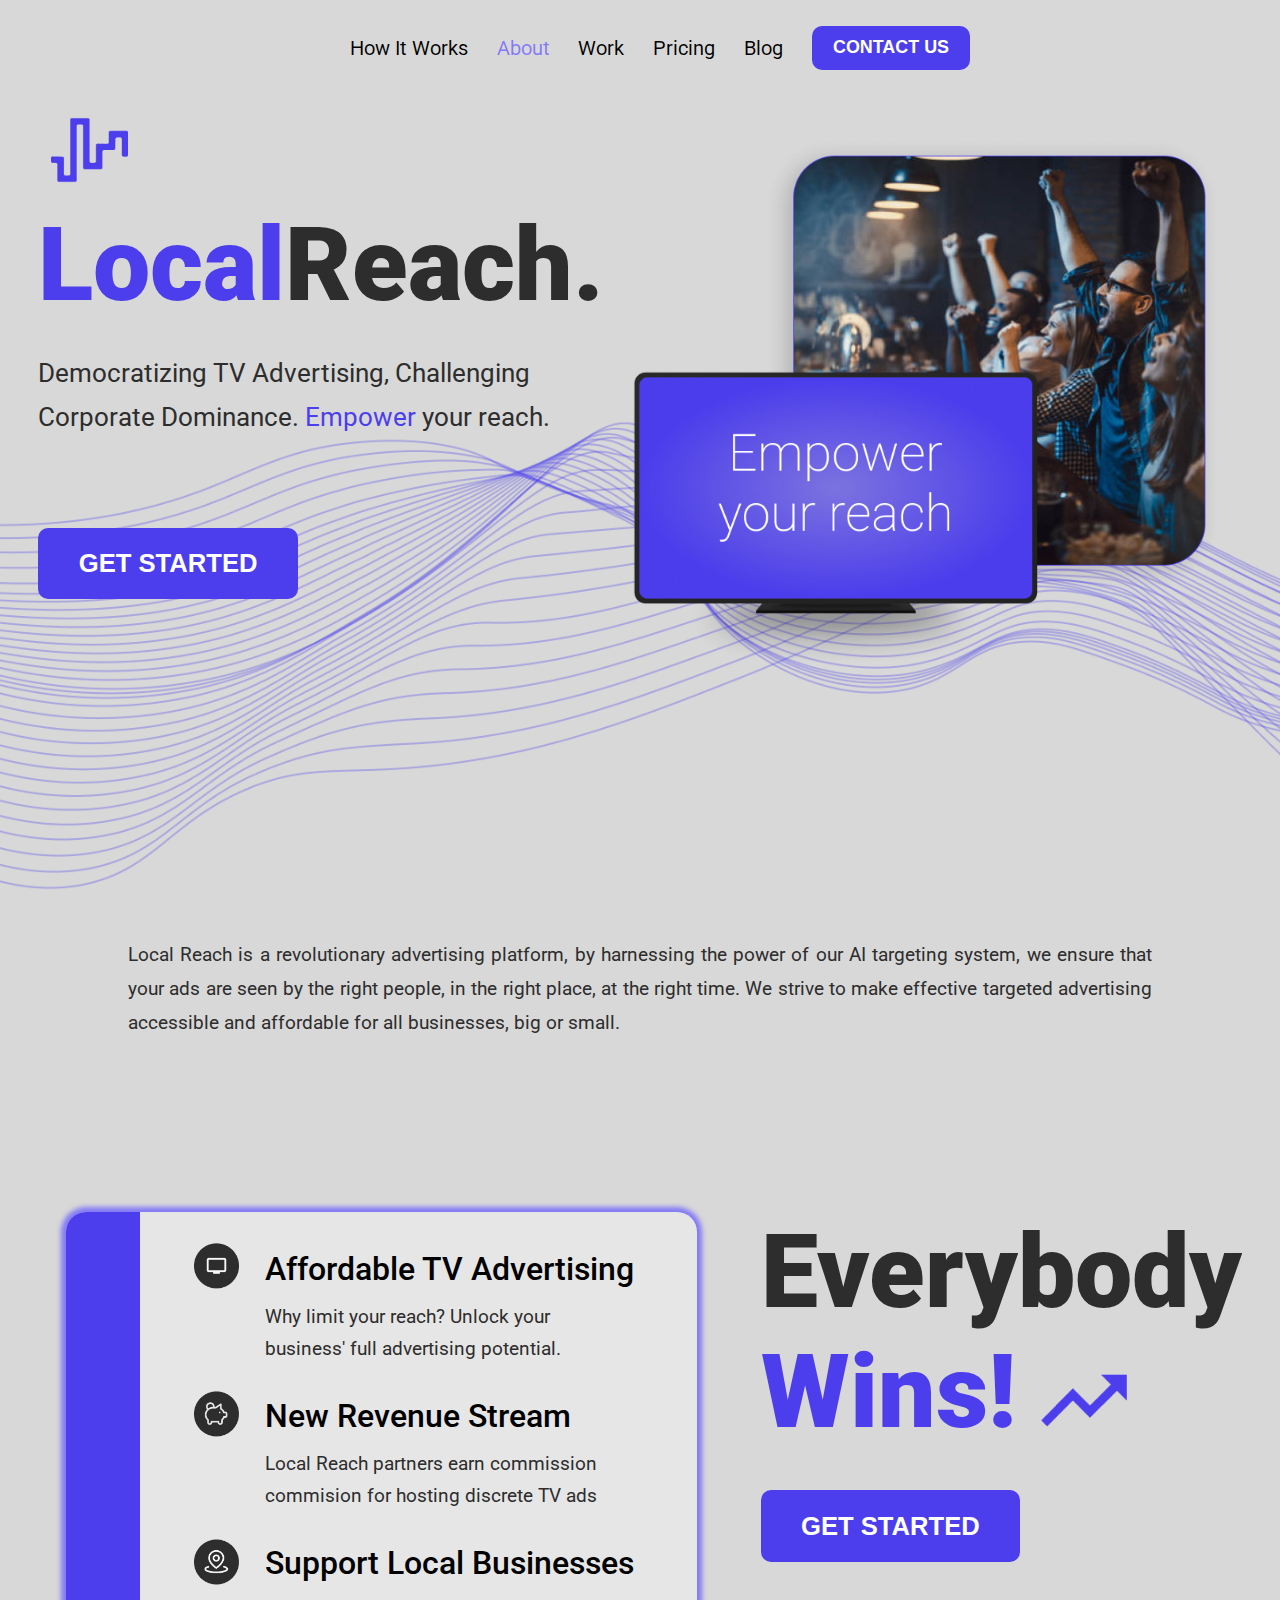
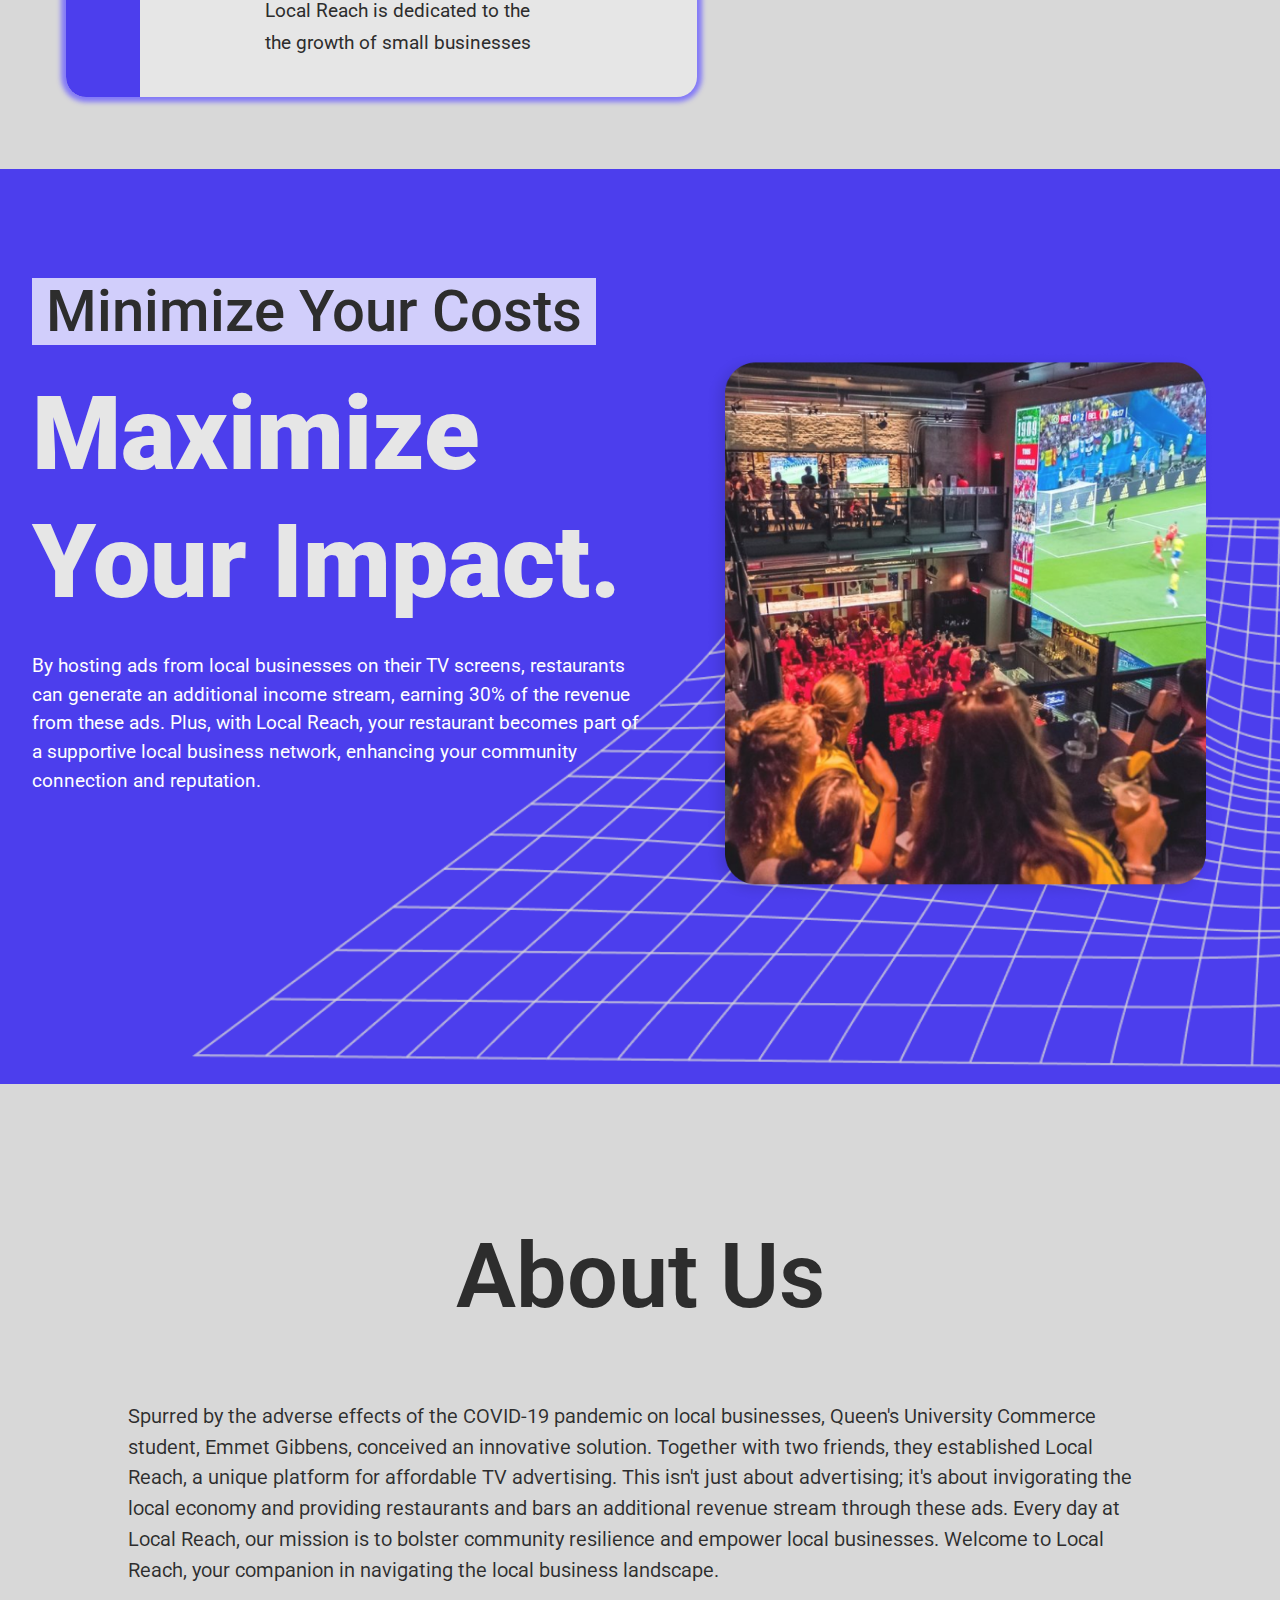
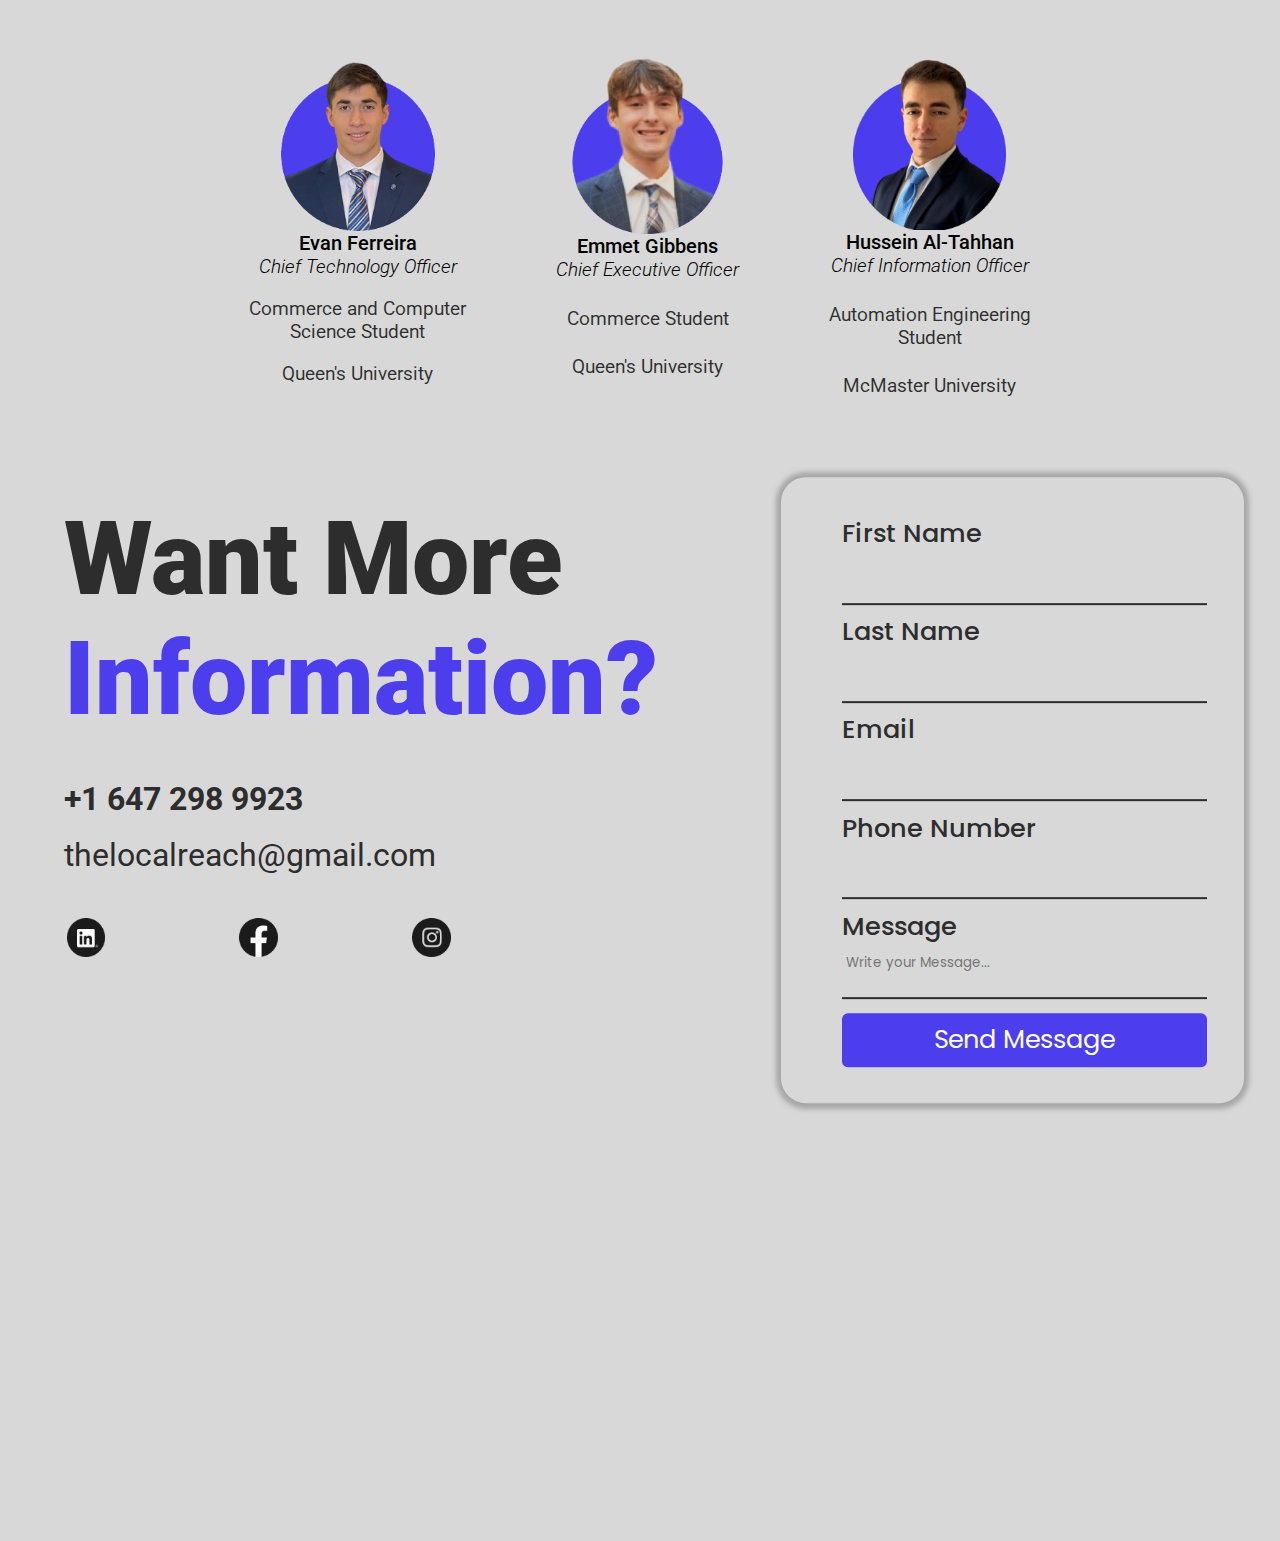
<file: index.html>
<!DOCTYPE html>
<html lang="en">
    <head>
        <meta charset="UTF-8" />
        <meta name="viewport" content="width=device-width, initial-scale=1.0" />
        <title>Home</title>

        <style>
            @import url('https://fonts.googleapis.com/css2?family=Poppins&family=Roboto:wght@300;400;500;900&display=swap');
        </style>
        <script src="/static/index.js"></script>

        <link rel="stylesheet" href="/static/index.css"/>
        <link rel="stylesheet" href="/static/mobile.css"/>
    </head>
    <body>
        <div id="navbar">
            <ul id="navbar-list">
                <li>
                    <a href="#how-it-works">How It Works</a>
                </li>
                <li>
                    <a href="#about" style="color:#8379f7;">About</a>
                </li>
                <li>
                    <a href="#work">Work</a>
                </li>
                <li>
                    <a href="#pricing">Pricing</a>
                </li>
                <li>
                    <a href="#blog">Blog</a>
                </li>
                <li>
                    <button id="contact-btn-nav">CONTACT US</button>
                </li>
            </ul>
            <div class="dropdown-navbar">
                <button id="dropbtn" onclick="showDropdown()">Select Page &#9662</button>
                <div id="dropdown-content">
                    <a href="#how-it-works">How It Works</a>
                    <a href="#about">About</a>
                    <a href="#work">Work</a>
                    <a href="#pricing">Pricing</a>
                    <a href="#blog">Blog</a>
                    <a href="#contact">Contact Us</a>
                </div>
            </div>
        </div>

        <img id="wave-thing" src="/static/images/wavy_thing.png"/>

        <div id="central-text-images">
            <div id="central-text">
                <div id="logo-title">
                <img id="weird-img" src="/static/images/fad_modrandom.png"/>

                <p id="title"><span style="color: #4c3eed">Local</span>Reach.</p>
                </div>
                <p id="democratizing-message">
                    Democratizing TV Advertising, Challenging<br>
                    Corporate Dominance. <span style="color: #4c3eed">Empower</span> your reach.
                </p>

                <button class="get-started" type="button"><b>GET STARTED</b></button>
            </div>

            <div id="central-images">
                <img id="TV" src="/static/images/TV.png"/>
                <img id="bar-pic" src="/static/images/Empower Your Reach.png"/>
            </div>
        </div>
        <div id="description">
            <p>
                Local Reach is a revolutionary advertising platform, by
                harnessing the power of our AI targeting system, we
                ensure that your ads are seen by the right people, in the right
                place, at the right time. We strive to make
                effective targeted advertising <span style>accessible</span> and <span>affordable</span> for all
                businesses, big or small.
            </p>
        </div>
            <div id="democratizing-section">
                <div id="outer-table" style="background-color: #e6e6e6">
                    <div id="new-table">
                        <div style="
                            background-color:#4C3EED;
                            grid-column: 1 / 2;
                            grid-row: 1 / 4;
                            "></div>
                        <img style="
                        grid-row: 1 / 2;
                        grid-column: 2 / 3;
                        " 
                        id="top-img"src="/static/images/tvicon.png"/>
                        <img style="
                        grid-row: 2 / 3;
                        grid-column: 2 / 3;
                        "
                        id="middle-img"
                        src="/static/images/piggyicon.png"/>
                        <img style="
                        grid-row: 3 / 4;
                        grid-column: 2 / 3;
                        " 
                        id="bottom-img" src="/static/images/mapicon.png"/>
                        <div style="
                        grid-column: 3 / 4;
                        grid-row: 1 / 2;
                        align-self:end;
                        " class="how-blurbs"
                        id="top-blurb">
                            <h2>Affordable TV Advertising
                            </h2>
                            <p > 
                                Why limit your reach? Unlock your<br>
                                business' full advertising potential.
                            </p>
                        </div>
                        <div style="
                        grid-column: 3 / 4;
                        grid-row: 2 / 3;
                        align-self:center;
                        " class="how-blurbs">
                            <h2>
                                New Revenue Stream
                            </h2>
                            <p> 
                                Local Reach partners earn commission<br>
                                commision for hosting discrete TV ads
                            </p>
                        </div>
                        <div style="
                        grid-column: 3 / 4;
                        grid-row: 3 / 4;
                        align-self:start;
                        " class="how-blurbs"
                        id="bottom-blurb">
                            <h2>
                                Support Local Businesses
                            </h2>
                            <p> 
                                Local Reach is dedicated to the <br>
                                the growth of small businesses  
                            </p>
                        </div>
                    </div>
                </div>     
                    <p id="everybody-wins">
                        Everybody<br>
                            <span style="color: #4c3eed">Wins!</span>
                            <img src="/static/images/Arrow.png" style="width: 18%"/>
                    </p>
                <button class="get-started" type="button"><b>GET STARTED</b></button>
            </div>
        
        </div>

        <div id="how-it-works" class="maximization-section">
            <div id="maximization-title">
                <h3 id="minimize-your-costs"><mark id="myc-mark" style="background-color: #D1CEFB">&nbspMinimize Your Costs&nbsp</mark></h3>
                <h2 id="maximize-your-impact">Maximize Your Impact.</h2>
            </div>
            <div id="maximize-images">
                <img id="bar-watching-tv" src="/static/images/Bar Watching TV.png">
                <img id="morph-lines" src="/static/images/3D Morph Lines.png">
            </div>

            <p id="maximization-paragraph">By hosting ads from local businesses on their TV screens,
                restaurants can generate an additional income stream,
                earning 30% of the revenue from these ads. Plus, with
                Local Reach, your restaurant becomes part of a
                supportive local business network, enhancing your
                community connection and reputation.</p>
            
            
        </div>

        <div id=about>
            <p id="about-us-title">About Us</p>
            <div id="about-us-msg-box">
            <p id="about-us-msg">Spurred by the adverse effects of the COVID-19 pandemic on local businesses, Queen's University Commerce
                student, Emmet Gibbens, conceived an innovative solution. Together with two friends, they established Local
                Reach, a unique platform for affordable TV advertising. This isn't just about advertising; it's about invigorating
                the local economy and providing restaurants and bars an additional revenue stream through these ads. Every
                day at Local Reach, our mission is to bolster community resilience and empower local businesses. Welcome to
                Local Reach, your companion in navigating the local business landscape.</p>
            </div>
            <div id="about-us-table">
                <div class="table-col">
                    <img src="/static/images/Evan.png">
                    <h3>Evan Ferreira</h3>
                    <h4>Chief Technology Officer</h4>
                    <p class="student-label">Commerce and Computer 
                        <br>
                        Science Student</p>
                    <p class="school-lb">Queen's University</p>
                </div>
                <div class="table-col">
                    <img src="/static/images/Emmet.png">
                    <h3>Emmet Gibbens</h3>
                    <h4>Chief Executive Officer</h4>
                    <p class="student-lb">Commerce Student</p>
                    <p class="school-lb">Queen's University</p>
                </div>
                <div class="table-col">
                    <img src="/static/images/hussein-headshot.png">
                    <h3>Hussein Al-Tahhan</h3>
                    <h4>Chief Information Officer</h4>
                    <p class="student-lb">Automation Engineering
                        <br>
                        Student</p>
                    <p class="school-lb">McMaster University</p>
                </div>
            </div>
        </div>

        <div id="contact" class="more-info">
            <h3 id="want-more-info" style="color:#2D2D2D;">Want More<br>
                <span style="color:#4C3EED;">Information?</span>
            </h3>
            <p id="contact-info">
                <b>+1 647 298 9923</b><br>
                thelocalreach@gmail.com
            </p>

            <div class="socials">
                <a href="#twitter"><img src="/static/images/linkedin.png"></a>
                <a href="#instagram"><img src="/static/images/fb.png"></a>
                <a href="#discord"><img src="/static/images/insta.png"></a>
            </div>

            <div class="contact-form">
                <form method="post">
              
                    <label for="fname">First Name</label>
                    <input type="text" id="fname" name="name" placeholder="">
                
                    <label for="lname">Last Name</label>
                    <input type="text" id="lname" name="name" placeholder="">

                    <label for="email">Email</label>
                    <input type="text" id="email" name="email" placeholder="" ">

                    <label for="phone-number">Phone Number</label>
                    <input type="text" id="phone-number" name="phone-number" placeholder="">
                
                    <label for="message">Message</label>
                    <textarea id="message" name="message" placeholder="Write your Message..."></textarea>
                
                    <input id="submit-button"type="submit" value="Send Message">
                </form>
            </div>
        </div>
    </body>
</html>
</file>
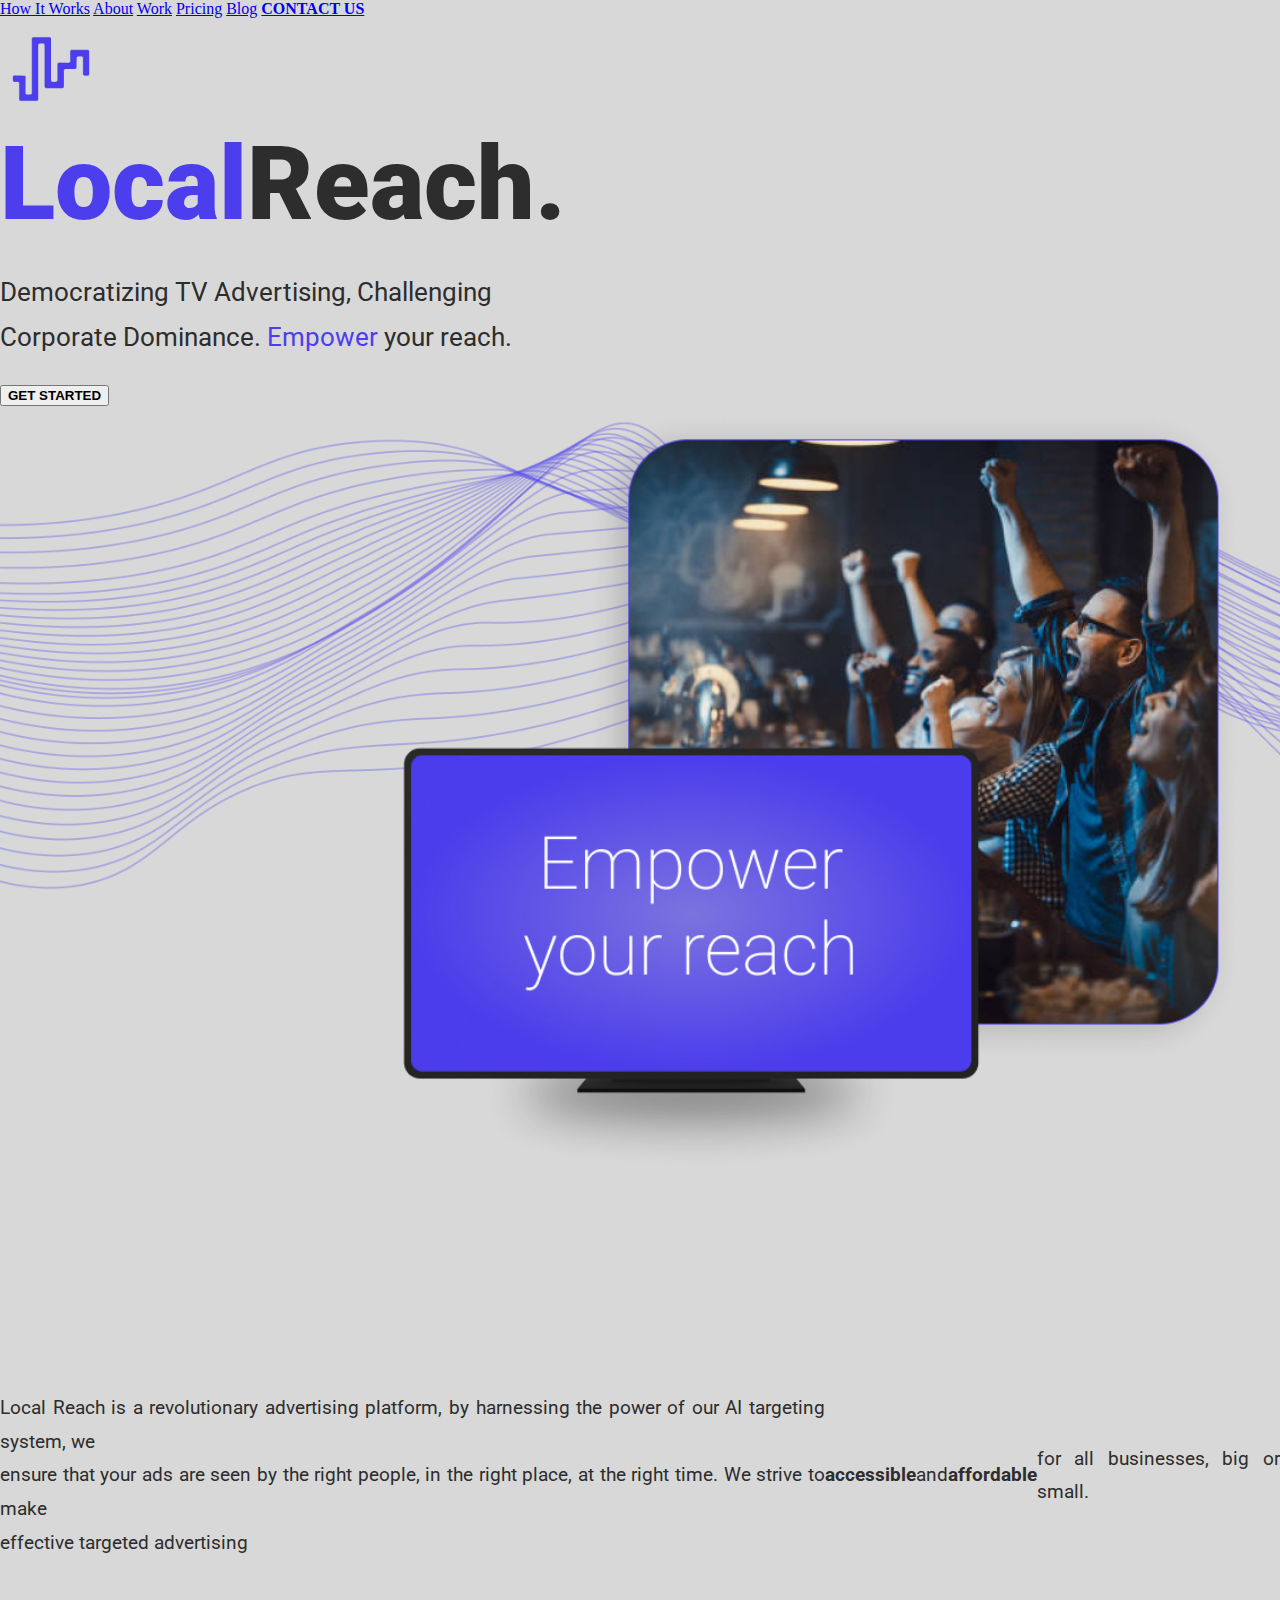
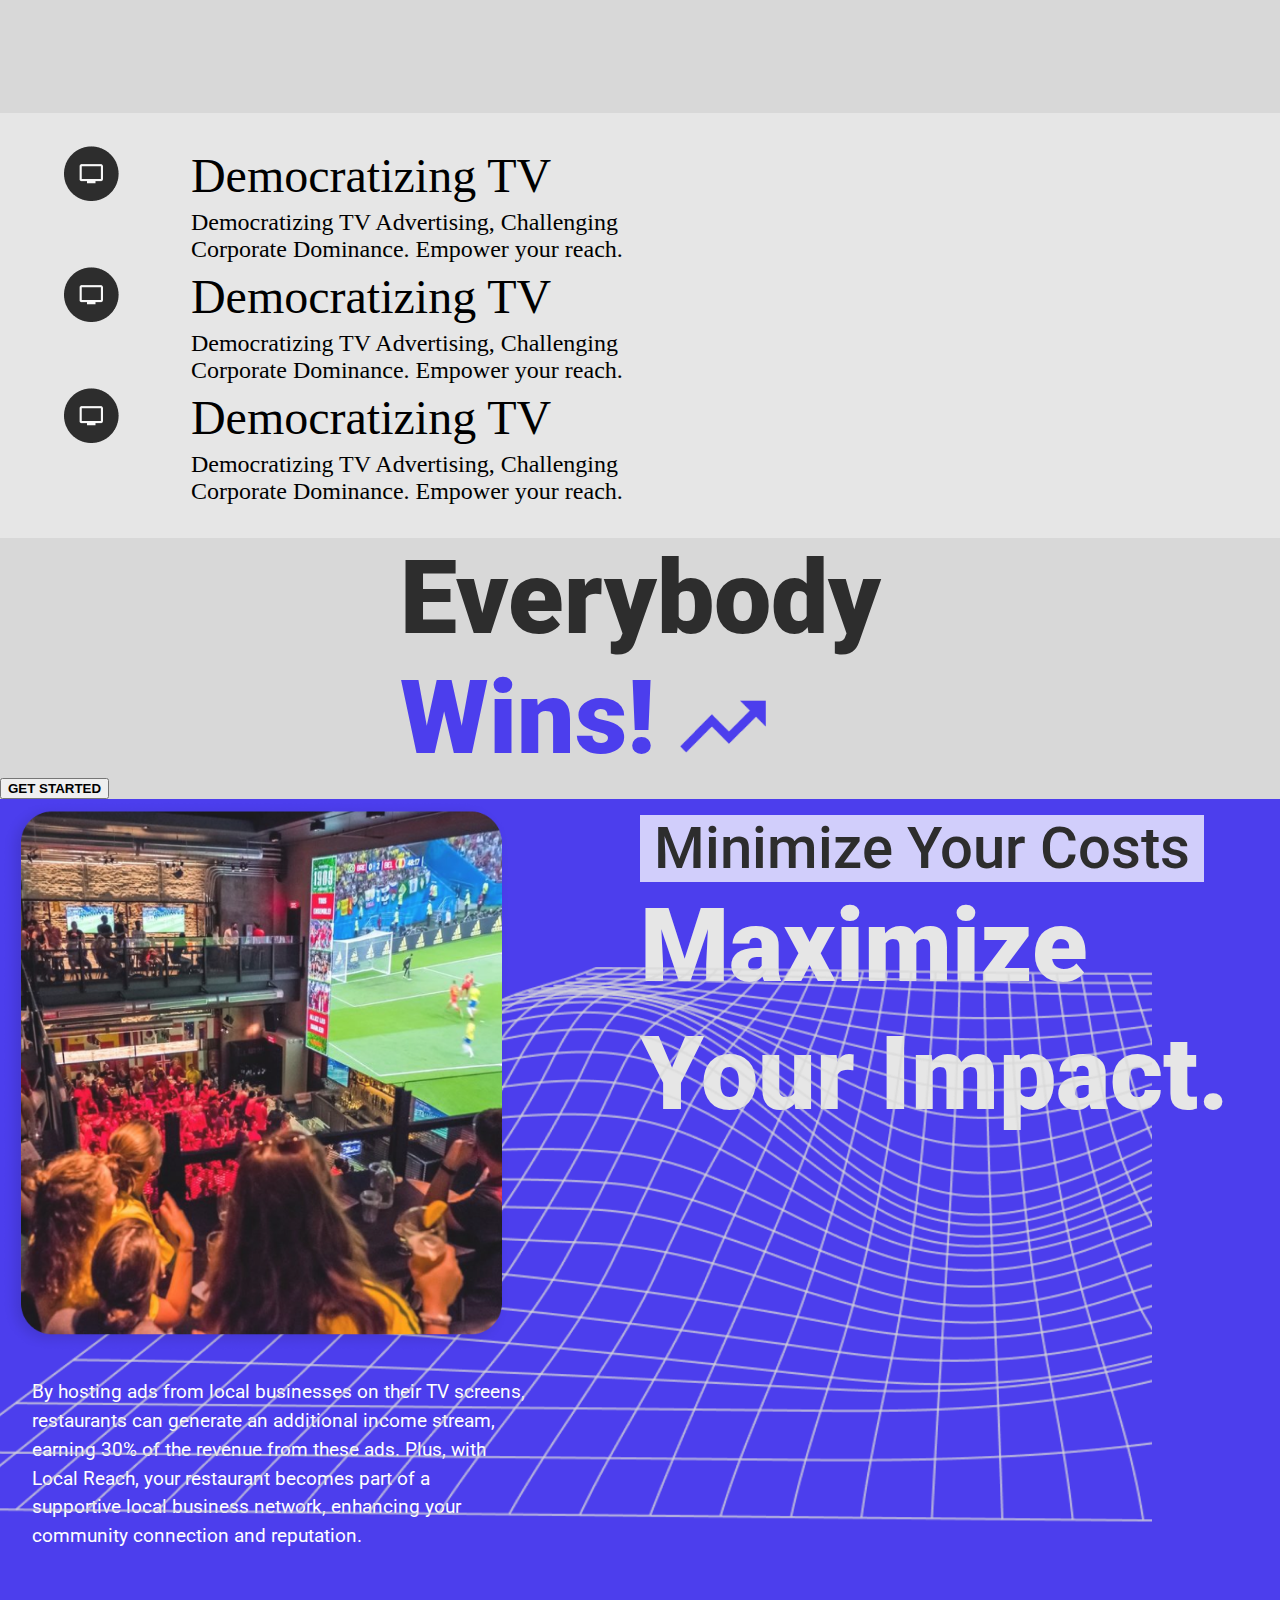
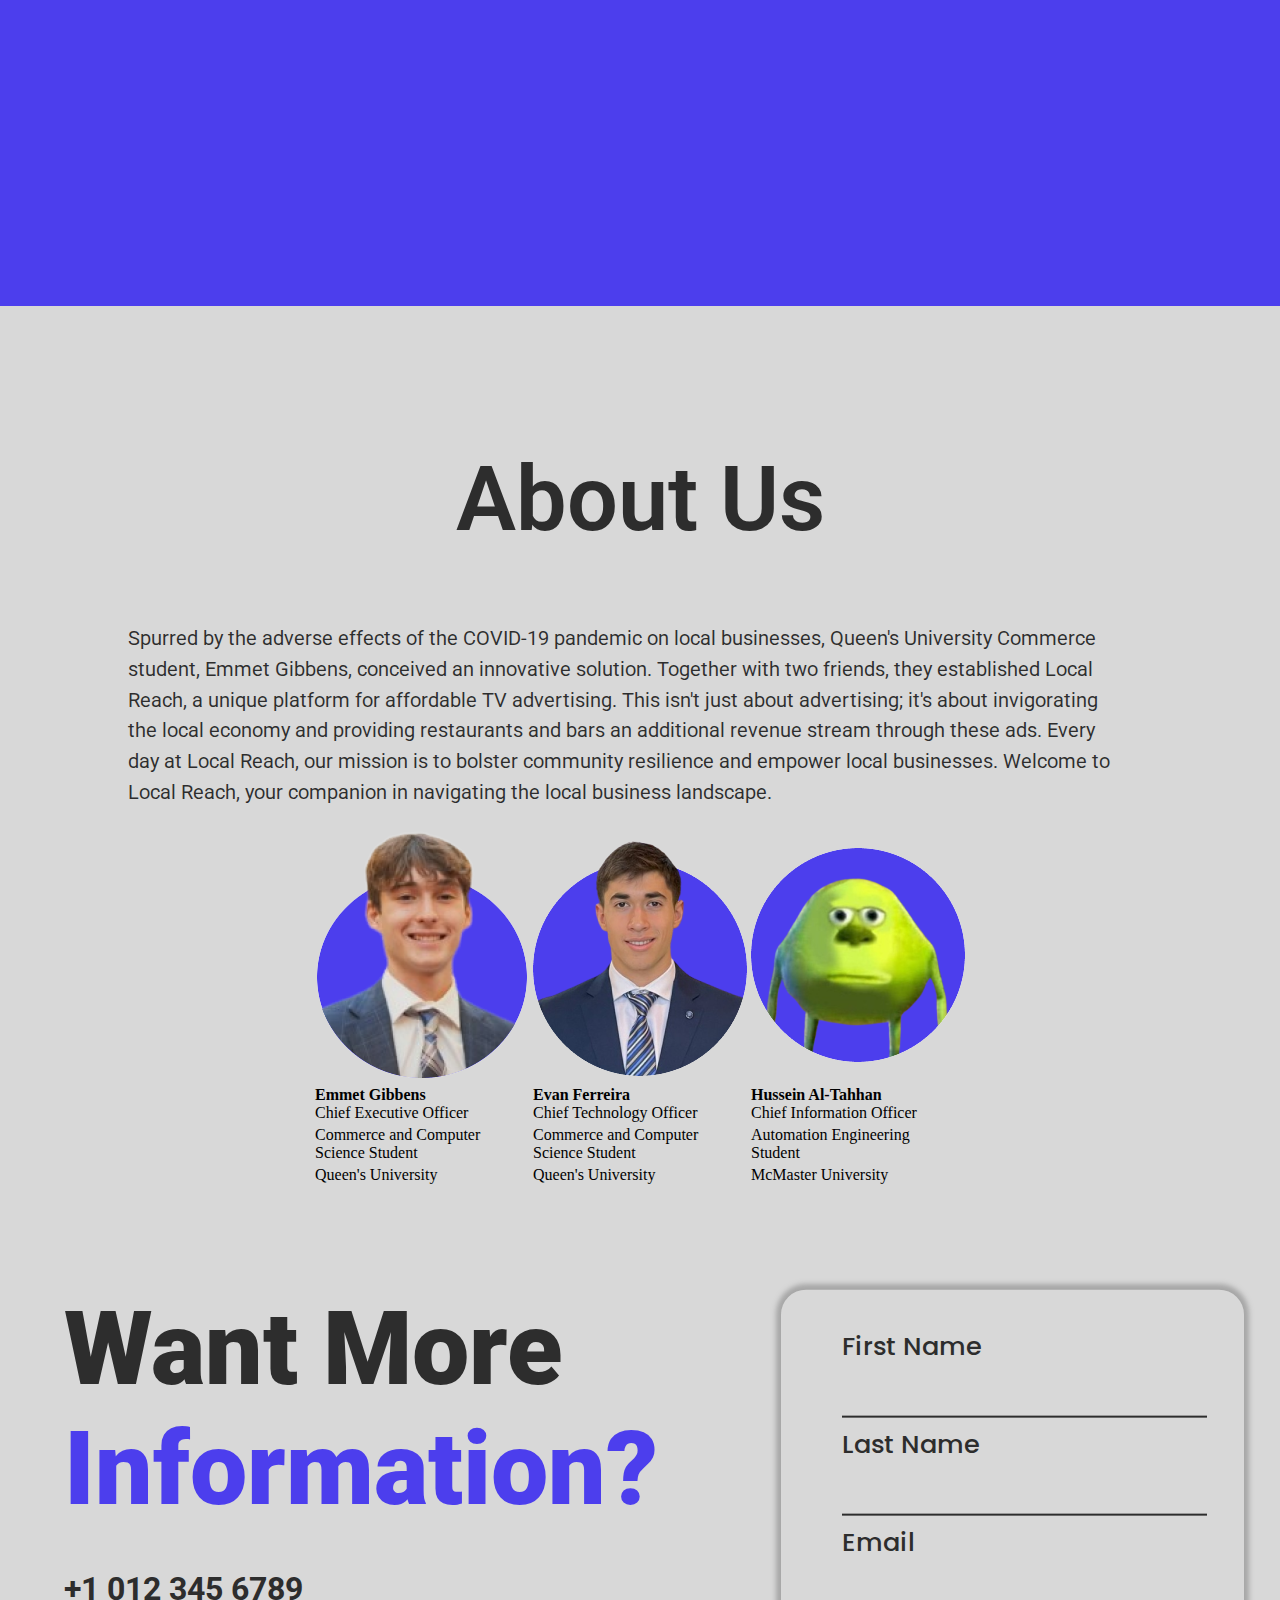
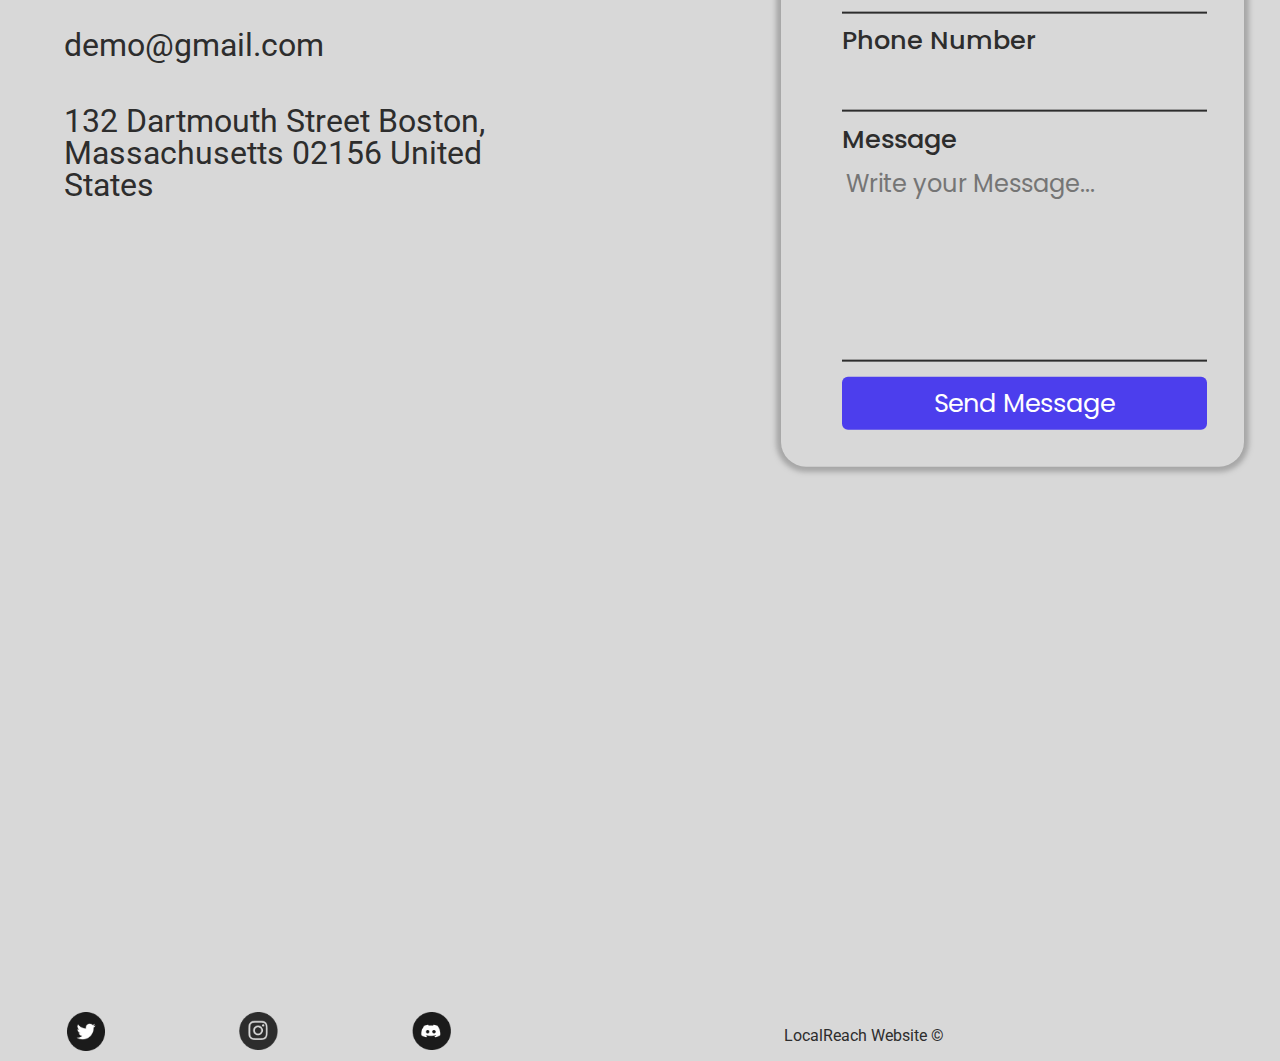
<file: templates/index.html>
<!DOCTYPE html>
<html lang="en">
    <head>
        <meta charset="UTF-8" />
        <meta name="viewport" content="width=device-width, initial-scale=1.0" />
        <title>Home</title>

        <style>
            @import url('https://fonts.googleapis.com/css2?family=Poppins&family=Roboto:wght@300;400;500;900&display=swap');
        </style>
        <link rel="stylesheet" href="../static/index.css"/>
    </head>
    <body>
        <div class="navigation-bar">
            <a href="#how-it-works">How It Works</a>
            <a href="#about">About</a>
            <a href="#work">Work</a>
            <a href="#pricing">Pricing</a>
            <a href="#blog">Blog</a>
            <a id="contact-us-nav" href="#contact"><b>CONTACT US</b></a>
        </div>

        <img id="wave-thing" src="../static/images/wavy_thing.png"/>

        <div class="central-text">
            <img id="weird-img" src="../static/images/fad_modrandom.png"/>

            <p id="title"><span style="color: #4c3eed">Local</span>Reach.</p>
            <p id="democratizing-message">
                Democratizing TV Advertising, Challenging<br>
                Corporate Dominance. <span style="color: #4c3eed">Empower</span> your reach.
            </p>

            <button id="get-started" type="button"><b>GET STARTED</b></button>

            <div class="central-images">
                <img id="TV" src="../static/images/TV.png"/>
                <img id="bar-pic" src="../static/images/Empower Your Reach.png"/>
            </div>

            <p id="description">
                Local Reach is a revolutionary advertising platform, by
                harnessing the power of our AI targeting system, we<br>
                ensure that your ads are seen by the right people, in the right
                place, at the right time. We strive to make<br>
                effective targeted advertising <b>accessible</b> and <b>affordable</b> for all
                businesses, big or small.
            </p>
        </div>

       
            <div class="democratizing-section">
                <div class="outer-table" style="background-color: #e6e6e6">
                    <table class="democratizing-table">
                        <tr>
                            <td
                                style="
                                    width: 30%;
                                    padding-left: 10%;
                                    padding-top: 5%;
                                ">
                                <img src="../static/images/TV Icon.png"/>
                            </td>
                            <td
                                style="
                                    font-size: 300%;
                                    font-weight: 500;
                                    width: 90%;
                                    padding-top: 5%;
                                ">
                                Democratizing TV
                            </td>
                        </tr>
                        <tr>
                            <td style="width: 30%; padding-left: 10%"></td>
                            <td style="font-size: 150%">
                                Democratizing TV Advertising, Challenging<br>
                                Corporate Dominance. <span>Empower</span> your
                                reach.
                            </td>
                        </tr>
                        <tr>
                            <td style="width: 30%; padding-left: 10%">
                                <img src="../static/images/TV Icon.png"/>
                            </td>
                            <td
                                style="
                                    font-size: 300%;
                                    font-weight: 500;
                                    width: 90%;
                                ">
                                Democratizing TV
                            </td>
                        </tr>
                        <tr>
                            <td style="width: 30%; padding-left: 10%"></td>
                            <td style="font-size: 150%">
                                Democratizing TV Advertising, Challenging<br>
                                Corporate Dominance. <span>Empower</span> your
                                reach.
                            </td>
                        </tr>
                        <tr>
                            <td style="width: 30%; padding-left: 10%">
                                <img src="../static/images/TV Icon.png"/>
                            </td>
                            <td
                                style="
                                    font-size: 300%;
                                    font-weight: 500;
                                    width: 90%;
                                ">
                                Democratizing TV
                            </td>
                        </tr>
                        <tr>
                            <td
                                style="
                                    width: 30%;
                                    padding-left: 10%;
                                    padding-bottom: 5%;
                                ">
                            </td>
                            <td style="font-size: 150%; padding-bottom: 5%">
                                Democratizing TV Advertising, Challenging<br>
                                Corporate Dominance. <span>Empower</span> your
                                reach.
                            </td>
                        </tr>
                    </table>
                </div>

                <div class="everybody-wins-section">
                    <p id="everybody-wins">
                        Everybody<br><span style="color: #4c3eed">Wins!</span>
                        <img src="../static/images/Arrow.png" style="width: 18%"/>
                    </p>

                    <button type="button"><b>GET STARTED</b></button>
                </div>
            </div>
        
        </div>

        <div id="how-it-works" class="maximization-section">
            <img id="bar-watching-tv" src="../static/images/Bar Watching TV.png">
            <p><span id="minimize-your-costs"><mark style="background-color: #D1CEFB">&nbspMinimize Your Costs&nbsp</mark></span><br>
                <span id="maximize-your-impact">Maximize<br>
                    Your Impact.</span></p>

            <p id="maximization-paragraph">By hosting ads from local businesses on their TV screens,<br>
                restaurants can generate an additional income stream,<br>
                earning 30% of the revenue from these ads. Plus, with<br>
                Local Reach, your restaurant becomes part of a<br>
                supportive local business network, enhancing your<br>
                community connection and reputation.</p>

            <img id="morph-lines" src="../static/images/3D Morph Lines.png">
            
            
        </div>

        <div id=about class="about-us">
            <p id="about-us-title">About Us</p>
            <p id="about-us-msg">Spurred by the adverse effects of the COVID-19 pandemic on local businesses, Queen's University Commerce<br>
                student, Emmet Gibbens, conceived an innovative solution. Together with two friends, they established Local<br>
                Reach, a unique platform for affordable TV advertising. This isn't just about advertising; it's about invigorating<br>
                the local economy and providing restaurants and bars an additional revenue stream through these ads. Every<br>
                day at Local Reach, our mission is to bolster community resilience and empower local businesses. Welcome to<br>
                Local Reach, your companion in navigating the local business landscape.</p>

            <table class="about-us-table">
                <tr>
                    <th><img src="../static/images/Emmet.png"></th>
                    <th><img src="../static/images/Evan.png"></th>
                    <th style="padding-bottom: 0%;"><img src="../static/images/Hussein.png"></th>
                </tr>
                <tr>
                    <td><b>Emmet Gibbens</b><br>
                        Chief Executive Officer
                    </td>
                    <td><b>Evan Ferreira</b><br>
                        Chief Technology Officer
                    </td>
                    <td><b>Hussein Al-Tahhan</b><br>
                        Chief Information Officer
                    </td>
                </tr>
                <tr>
                    <td>Commerce and Computer<br>
                        Science Student
                    </td>
                    <td>Commerce and Computer<br>
                        Science Student
                    </td>
                    <td>Automation Engineering<br>
                        Student
                    </td>
                </tr>
                <tr>
                    <td>Queen's University</td>
                    <td>Queen's University</td>
                    <td>McMaster University</td>
                </tr>
            </table>
        </div>

        <div id="contact" class="more-info">
            <p id="want-more-info" style="color:#2D2D2D;">Want More<br>
                <span style="color:#4C3EED;">Information?</span>
            </p>
            <p id="contact-info">
                <b>+1 012 345 6789</b><br>
                demo@gmail.com
            </p>
            <p id="address" style="line-height: 100%;">
                132 Dartmouth Street Boston,<br>
                Massachusetts 02156 United<br>
                States
            </p>

            <div class="contact-form">
                <form method="post">
              
                    <label for="fname">First Name</label>
                    <input type="text" id="fname" name="name" placeholder="">
                
                    <label for="lname">Last Name</label>
                    <input type="text" id="lname" name="name" placeholder="">

                    <label for="email">Email</label>
                    <input type="text" id="email" name="email" placeholder="" ">

                    <label for="phone-number">Phone Number</label>
                    <input type="text" id="phone-number" name="phone-number" placeholder="">
                
                    <label for="message">Message</label>
                    <textarea id="message" name="message" placeholder="Write your Message..." style="height:200px; font-size: 150%;"></textarea>
                
                    <input type="submit" value="Send Message">
                </form>
            </div>

            <div class="socials">
                <a><img src="../static/images/Twitter Logo.png"></a>
                <a><img src="../static/images/Instagram Logo.png"></a>
                <a><img src="../static/images/Discord Logo.png"></a>
            </div>
        </div>

        <div>
            <p style="text-align: center;">LocalReach Website &copy;</p>
        </div>
    </body>
</html>
</file>
<file: static/index.css>
html {
    scroll-behavior: smooth;
}

body {
    background-color: #D8D8D8;
    overflow-x: hidden;
    margin: 0;
}

p {
    color: #2D2D2D;
    font-family: 'Roboto';
}

/* Nav Bar Section */

#navbar{
    margin-top:0.75vw;
    display:flex;
    align-content:center;
    justify-content:center;
}

#navbar-list{
    list-style-type:none;
    display:flex;
    justify-content:space-between;
    font-family:'Roboto';
    gap:2.25vw;
}

#navbar-list li{
    font-size:1.6vw;
    font-weight:375;
    display:flex;
    align-items:center;
    justify-content:center;
}

#navbar-list li a{
    text-decoration:none;
    color:black;
}

#navbar-list li a:hover{
    color:white !important;
    cursor:pointer;
}

#contact-btn-nav{
    font-size:1.4vw;
    font-weight:600;
    background-color:#4C3EED;
    color:white;
    border-color:transparent;
    border-radius:10px;
    padding:0.75vw 1.5vw;
}

#contact-btn-nav:hover{
    background-color:#8379f7
}

.dropdown-navbar {
    display: none;
}

/* Landing Page Section */

#central-text-images {
    position: relative;
    top: 0;
    margin-top: 1%;
    margin-left: 3%;
    font-family: 'Roboto';
}

#weird-img {
    width: 8vw;
}

#title {
    font-weight: 900;
    font-size: 8vw;
    margin: 0% 0%;
}

#democratizing-message {
    font-size: 2vw;
    line-height: 175%;
}

.get-started {
    font-size: 2vw;
    background-color: #4C3EED;
    border-color: transparent;
    border-radius: 10px;
    color: white;
    padding: 1.5vw 3vw;
    margin-top: 5%;
}

.get-started:hover {
    background-color: #8379f7;
    cursor: pointer;
}

#TV {
    transform: translate(70%, 25%);
    width: 45%;
}

#bar-pic {
    width: 52%;
}

#wave-thing {
    position: absolute;
    z-index: -1;
    width: 100%;
    top: 28vw; 
}

#central-images {
    width: 70vw;
    position: absolute;
    transform: translate(35%, -100%);
}

#description {
    color: #2D2D2D;
    font-size: 1.5vw;
    line-height: 175%;
    text-align: justify;
    margin-top:25vw;
    margin-bottom:12vw;
    display:flex;
    justify-content:center;
    align-items:center;
}

#description p{
    width:80%
}

/* Everybody Wins Section */

#democratizing-section {
    column-gap:5vw;
    row-gap:3vw;
    display:grid;
    grid-template-columns: 3fr 1fr;
    grid-template-rows: 1fr 1fr;
    position: relative;
    font-family: 'Roboto';
    margin: 3%;
}

#outer-table {
    width:90%;
    display:flex;
    border-radius: 20px;
    overflow: hidden;
    box-shadow: 0 0 5px 5px #8379f7;
    justify-content:space-between;
    grid-column: 1 / 2;
    grid-row: 1 / 3;
    justify-self:right;
    align-self:start;
    padding-right:3vw;

}

#new-table{
    display:grid;
    column-gap:2vw;
    row-gap:1vw;
    grid-template-rows: 1fr 1fr 1fr;
    grid-template-columns: 2fr 2fr 10fr;
}

#new-table img{
    position:relative;
    justify-self:end;
    width:3.5vw;
}

#top-img{
    transform:translateY(70%);
}

#middle-img{
    transform: translateY(30%);;
}

#bottom-img{
    transform:translateY(-10%);
}

.how-blurbs p span {
    color: #4C3EED;
}

.how-blurbs{
    display:flex;
    flex-direction:column;
    justify-content:left;
    align-items:left;
}

.how-blurbs h2{
    margin-top:0;
    margin-bottom:1vw;
    font-size:2.5vw;
    font-weight:500;
}

.how-blurbs p{
    margin-top:0;
    margin-bottom:0;
    font-size: 1.5vw;
    line-height: 2.5vw;
}

#bottom-blurb{
    margin-bottom: 3vw;
}

#top-blurb{
    margin-top: 3vw;
}

#everybody-wins{
    font-family: 'Roboto';
    grid-row: 1 / 2;
    grid-column: 2 / 3;
    font-size: 8vw;
    font-weight: 900;
    align-self:center;
    justify-self:center;
    margin-top:0;
    margin-bottom:0;
}

#democratizing-section button {
    grid-row: 2 / 3;
    grid-column: 2 / 3;
    justify-self:start;
    align-self:start;
    margin-top:0;
}

#democratizing-section button:hover {
    background-color: #8379f7;
    cursor: pointer;
}

/* Maximization Section */

.maximization-section {
    display:grid;
    grid-template-columns: 1fr 1fr;
    grid-template-rows: 1fr 1fr;
    margin-left: 0;
    font-family: 'Roboto';
    background-color: #4C3EED;
    overflow:hidden;
}

.maximization-section mark {
    color: #2D2D2D;
    font-weight: 500;
    font-size: 4.5vw;
}

#maximize-your-impact  {
    color: #E6E6E6;
    font-weight: 900;    
    font-size: 8vw;
    line-height: 125%;
}

#maximization-title {
    grid-column: 1 / 2;
    grid-row: 1 / 2;
    padding-left: 5%;
    padding-top: 7%;
}

#maximization-title h2{
    margin:0;
}

#maximization-title h3{
    margin-top:5vw;
    margin-bottom:2vw;
}

#maximization-paragraph {
    grid-column: 1 / 2;
    grid-row: 2 / 3;
    color: white;
    line-height: 150%;
    font-size: 1.5vw;
    padding-top: 1%;
    padding-left: 5%;
    position:relative;
}

#maximize-images{
    display:flex;
    flex-direction:column;
    justify-content:center;
    align-items:center;
    grid-column: 2 / 3;
    grid-row: 1 / 3;
    overflow:visible;
}

#bar-watching-tv {
    width: 40vw;
    position: relative;
    z-index:1;
}

#morph-lines {
    position:absolute;
    width: 100%;
    transform:translate(-10%, 30%);
    justify-self:end;
}

/* About Us Section */
    
#about{
    display:flex;
    flex-direction:column;
    align-items:center;
}

#about-us-table{
    font-family:'Roboto';
    display:flex;
    justify-content:center;
    gap:7vw;
}

.table-col{
    display:flex;
    flex-direction:column;
    align-items:center;
    margin-top:4vw;
}

.table-col img{
    width:12vw;
}

.table-col h3{
    margin:0;
    font-size:1.6vw;
    font-weight:500;
}

.table-col h4{
    margin:0;
    font-size:1.5vw;
    font-weight:300;
    font-style:italic;
}

.table-col p{
    font-size:1.5vw;
    font-weight:375;
    text-align:center;
}

.student-lb{
    margin-top:2vw;
    margin-bottom:2vw;
}

.school-lb{
    margin:0;
}

#about-us-title {
    margin-top:11vw;
    font-weight: 600;
    font-size: 7vw;
    margin-bottom: 4vw;
}

#about-us-msg-box{
    display:flex;
    align-items:center;
    justify-content:center;
}

#about-us-msg {
    font-size: 1.6vw;
    font-weight:375;
    line-height: 150%;
    width:80%;
}

/* Contact Us Section */

.more-info {
    margin-left: 5%;
    height: 70vw;
}

#want-more-info {
    font-weight: 900;
    font-size: 8vw;
    margin-bottom: 2%;
}

#contact-info {
    font-size: 2.5vw;
    line-height: 175%;
}

#address {
    font-size: 2.5vw;
}

#contact-us {
    color: white;
    font-family: 'Roboto';
    font-size: 3.5vw;
    text-align: center;
}

#contact{
    height: fit-content;
    font-family:'Roboto';
}

.contact-form label {
    font-weight: 500;
    font-size: 2vw;
    color: #2D2D2D;
    float: left;
}

input {
    font-size: 2vw;
}

input[type=text], select, textarea {
    font-family: 'Poppins';
    width: 100%;
    padding: 1%;
    box-sizing: border-box;
    margin-top: 1%;
    margin-bottom: 2%;
    resize: vertical;
    background-color: #D8D8D8;
    border: none;
    border-bottom: 2px solid #2D2D2D;
    text-align: left;
    resize: none;
}  

input[type=submit] {
    font-family: 'Poppins';
    background-color: #4C3EED;
    color: white;
    padding: 2% 4%;
    border: none;
    border-radius: 6px;
    cursor: pointer;
    text-align: center;
    display: block;
    margin-left: auto;
    margin-right: auto;
    width: 100%;
}
  
input[type=submit]:hover {
    background-color: #8379f7;
}
  
.contact-form {
    border-radius: 25px;
    background-color: #D8D8D8;
    padding-left: 5%;
    padding-right: 3%;
    padding-top: 3%;
    padding-bottom: 3%;
    width: 30%;
    margin-left: auto;
    margin-right: 3%;
    font-family: 'Poppins';
    box-shadow: 0 0 5px 5px rgba(128, 128, 128, 0.555);
    transform: translateY(-70%);
}

.socials {
    float: left;
    width: 30vw;
    display:flex;
    justify-content:space-between;
}

.socials img {
    width: 3vw;
    margin: 7%;
}

.socials a:hover {
    cursor: pointer;
}
</file>
<file: static/mobile.css>
@media (max-width: 940px){
    /* Contact Section */
    .contact { 
        height: fit-content;
    }

    .contact-form {
        margin-left: auto;
        margin-right: auto;
        grid-row: 5 / 6;
        width: 50%;
        transform: translateY(0%);
    }

    .socials {
        float: none;
        margin: auto;
        width: 29vw;
    }

    .socials img {
        width: 5vw;
    }

    #address, #contact-info, #want-more-info {
        text-align: center;
    }
}

@media (max-width: 780px){
    /* Nav Bar Section */
    #navbar-list {
        display: none
    }

    .dropdown-navbar {
        display: flex;
        overflow: hidden;
        justify-content: center;
        margin-left: auto;
        margin-right: auto;
    }
    
    #dropbtn {
        background-color: #4C3EED;
        border-color: transparent;
        border-radius: 10px;
        color: white;
        padding: 9px 30px;
        margin-top: 2%;
        font-size:15px;
        font-weight:375;
    }
    
    #dropbtn:hover {
        background-color: #8379f7;
        cursor: pointer;
    }
    
    #dropdown-content {
        display: none;
        top: 55px;
        position: absolute;
        background-color: #f9f9f9;
        min-width: 160px;
        box-shadow: 0px 8px 16px 0px rgba(0,0,0,0.2);
        z-index: 1;
        border-radius: 12px;
    }
    
    #dropdown-content a {
        font-family: 'Roboto';
        float: none;
        color: black;
        padding: 12px 16px;
        text-decoration: none;
        display: block;
        text-align: left;
    }
    
    #dropdown-content a:hover {
        background-color: #ddd;
    }
}

@media (max-width: 750px){
    /* Landing Page Section */
    #central-text-images{
        margin-top:75px;
        display:flex;
        flex-direction:column;
        align-items:center;
    }

    #central-text{
        display:flex;
        flex-direction:column;
        align-items:center;
        justify-content:center;
        margin-bottom:50px;
    }

    #central-images{
        margin-top:40px;
        display:flex;
        justify-content:center;
        align-items:center;
        transform: translate(0, 0);
        position:relative;
        margin-bottom:0;
    }

    #logo-title{
        display:flex;
    }

    #TV{
        width:225px;
        min-width:225px;
        object-fit:contain; 
        transform:translate(70px, 50px);
        z-index:1;
    }
    #bar-pic{
        transform: translate(-60px, -19px);
        width: 225px;
        min-width:225px;
    }

    #title{
        font-weight:900;
        font-size:57px;
    }

    #wave-thing{
        width:800px;
        top:215px;
    }

    #weird-img{
        width:57px;
    }

    #democratizing-message{
        margin-top:40px;
        font-size:16px;
        line-height:22px;
        font-weight:375;
    }

    .get-started{
        margin-top:10px;
        padding:13px 30px;
        font-size:15px;
    }

    #description{
        transform:translate(0, 0);
        display:flex;
        margin-top:100px;
        margin-bottom:30px;
        justify-content: center;
        align-items:center;
        text-align:justify;
    }
    #description p{
        font-size:15px;
        width:330px;
        text-align:justify;
        text-justify:break-word;
        font-weight:375;
        line-height:18px;
    }

    /* How It Works Section */

    #democratizing-section{
        margin-top:60px;
        grid-template-rows:1fr 3fr 0.75fr;
        transform:translate(0, 0);
        gap:50px;
        margin-bottom:80px;
    }

    #outer-table{
        grid-column: 1 / 3;
        grid-row: 2 / 3;
        transform:translate(0, 0);
        padding-right:0;
        justify-self:center;
        align-self:center;
        border-radius:20px;
        width:330px;
        height:350px;
    }

    #new-table{
        width:100%;
        row-gap:5px;
        column-gap:10px;
    }

    #new-table img{
        width:30px;
    }

    .how-blurbs h2{
        font-size:17px;
        margin-bottom:10px;
    }

    .how-blurbs p{
        font-size:12px;
        line-height:17px;
    }

    #everybody-wins {
        grid-row: 1 / 2;
        grid-column:1 / 3;
        transform:translate(0, 0);
        width:auto;
        align-self:end;
        justify-self:center;
        font-size:50px;
    }

    #democratizing-section button{
        margin-top:10px !important;
        grid-row: 3 / 4;
        grid-column: 1 / 3;
        transform:translate(0, 0);
        align-self:start;
        justify-self:center;
    }

    #top-img{
        transform:translateY(42px);
    }
    #middle-img{
        transform:translateY(18px)
;    }
    #bottom-img{
        transform:translateY(-7px);
    }

    /* Maximization Section */

    .maximization-section{
        display:flex;
        flex-direction:column;
        height:auto;
        align-items:center;
        overflow:none;
    }

    #maximization-paragraph{
        margin-top:60px;
        position:relative;
        font-size:15px;
        font-weight:375;
        margin-bottom:50px;
    }
    
    #bar-watching-tv{
        margin-top:30px;
        width:250px;
    }
    #morph-lines{
        width:650px;
        transform:translate(15px, 40px);
    }

    #maximization-title{
        margin-top:0px;
        display:flex;
        flex-direction:column;
        align-items:center;
        justify-content:center;
    }

    #maximize-your-impact{
        font-size:55px;
        margin:0;
        text-align:center;
    }

    #minimize-your-costs{
        margin:0;
    }
    #myc-mark{
        font-size:30px;
    }

    /* About Us Section */
    #about{
        margin-top:30px;
    }
     
    #about-us-table{
        gap:7vw;
        margin-top:30px;
        margin-bottom:80px;
    }
    
    .table-col{
        display:flex;
        flex-direction:column;
        align-items:center;
    }
    
    .table-col img{
        width:100px;
    }
    
    .table-col h3{
        font-size:13px;
    }
    
    .table-col h4{
        font-size:10px;
    }
    
    .table-col p{
        font-size:10px;
    }
    
    .student-lb{
        margin-top:2vw;
        margin-top:10px;
        margin-bottom:10px;
    }
    
    #about-us-title {
        font-size: 40px;
        margin-top: 50px;
        margin-bottom: 15px;
    }
    
    #about-us-msg {
        font-size: 15px;
        text-align:justify;
        width:330px;
        line-height: 20px;
        margin-top:30px;;
    }

    /* Contact Form */

    #want-more-info{
        font-size:55px;
    }

    #contact p{
        font-size:15px;
    }

    .contact-form{
        margin-top:30px;
        margin-bottom:100px;
    }

    .contact-form label {
        font-size: 15px;
    }

    #submit-button{
        font-size:15px;
        padding-top:7px;
        padding-bottom:7px;
    }
}
</file>
